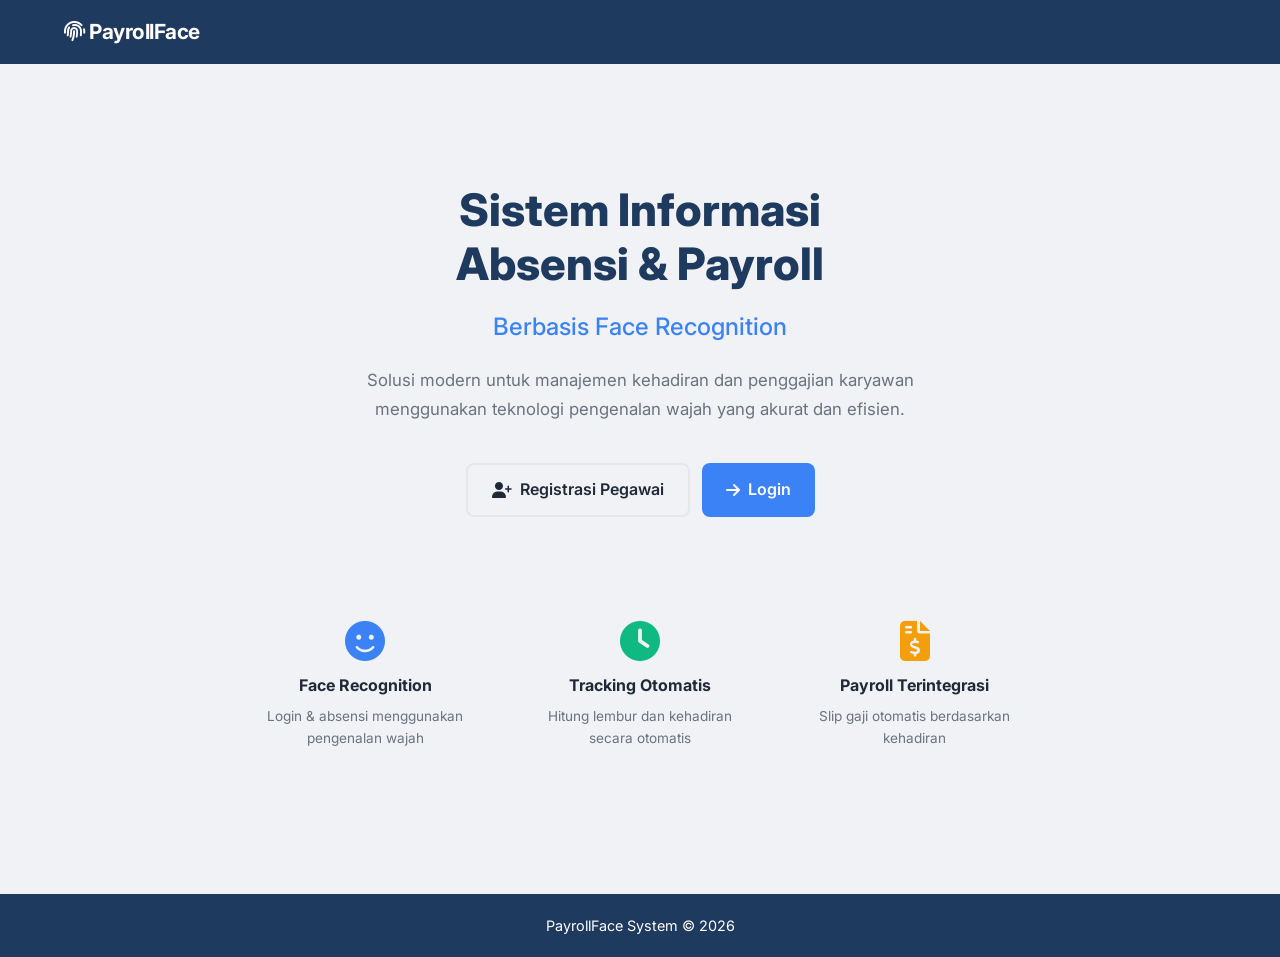
<file: index.html>
<!DOCTYPE html>
<html lang="id">
<head>
    <meta charset="UTF-8">
    <meta name="viewport" content="width=device-width, initial-scale=1.0">
    <title>PayrollFace - Sistem Absensi & Payroll</title>
    <link rel="stylesheet" href="style.css">
    <link rel="stylesheet" href="https://cdnjs.cloudflare.com/ajax/libs/font-awesome/6.5.0/css/all.min.css">
</head>
<body>
    <nav>
        <div style="font-size:1.3rem;font-weight:700;letter-spacing:-0.5px;">
            <i class="fas fa-fingerprint"></i> PayrollFace
        </div>
    </nav>

    <div class="container hero-section">
        <div style="max-width:700px;">
            <h1 style="font-size:2.8rem;font-weight:800;color:var(--primary);margin-bottom:16px;line-height:1.2;">
                Sistem Informasi<br>Absensi & Payroll
            </h1>
            <h2 style="font-size:1.5rem;font-weight:500;color:var(--secondary);margin-bottom:20px;">
                Berbasis Face Recognition
            </h2>
            <p style="font-size:1.05rem;color:var(--text-light);margin-bottom:40px;line-height:1.7;max-width:550px;margin-left:auto;margin-right:auto;">
                Solusi modern untuk manajemen kehadiran dan penggajian karyawan
                menggunakan teknologi pengenalan wajah yang akurat dan efisien.
            </p>
            <div style="display:flex;flex-wrap:wrap;gap:12px;justify-content:center;">
                <a href="registrasi.html" class="btn btn-outline btn-lg" style="border-width:2px;">
                    <i class="fas fa-user-plus"></i> Registrasi Pegawai
                </a>
                <a href="login.html" class="btn btn-primary btn-lg">
                    <i class="fas fa-arrow-right"></i> Login
                </a>
            </div>
        </div>

        <div style="display:grid;grid-template-columns:repeat(3,1fr);gap:24px;margin-top:80px;max-width:800px;">
            <div style="text-align:center;padding:24px;">
                <i class="fas fa-face-smile" style="font-size:2.5rem;color:var(--secondary);margin-bottom:12px;display:block;"></i>
                <h3 style="font-size:1rem;margin-bottom:8px;">Face Recognition</h3>
                <p style="font-size:0.85rem;color:var(--text-light);">Login & absensi menggunakan pengenalan wajah</p>
            </div>
            <div style="text-align:center;padding:24px;">
                <i class="fas fa-clock" style="font-size:2.5rem;color:var(--accent);margin-bottom:12px;display:block;"></i>
                <h3 style="font-size:1rem;margin-bottom:8px;">Tracking Otomatis</h3>
                <p style="font-size:0.85rem;color:var(--text-light);">Hitung lembur dan kehadiran secara otomatis</p>
            </div>
            <div style="text-align:center;padding:24px;">
                <i class="fas fa-file-invoice-dollar" style="font-size:2.5rem;color:var(--warning);margin-bottom:12px;display:block;"></i>
                <h3 style="font-size:1rem;margin-bottom:8px;">Payroll Terintegrasi</h3>
                <p style="font-size:0.85rem;color:var(--text-light);">Slip gaji otomatis berdasarkan kehadiran</p>
            </div>
        </div>
    </div>

    <footer style="background:var(--primary);color:white;padding:20px;text-align:center;font-size:0.9rem;">
        <p>PayrollFace System &copy; 2026</p>
    </footer>
</body>
</html>
</file>
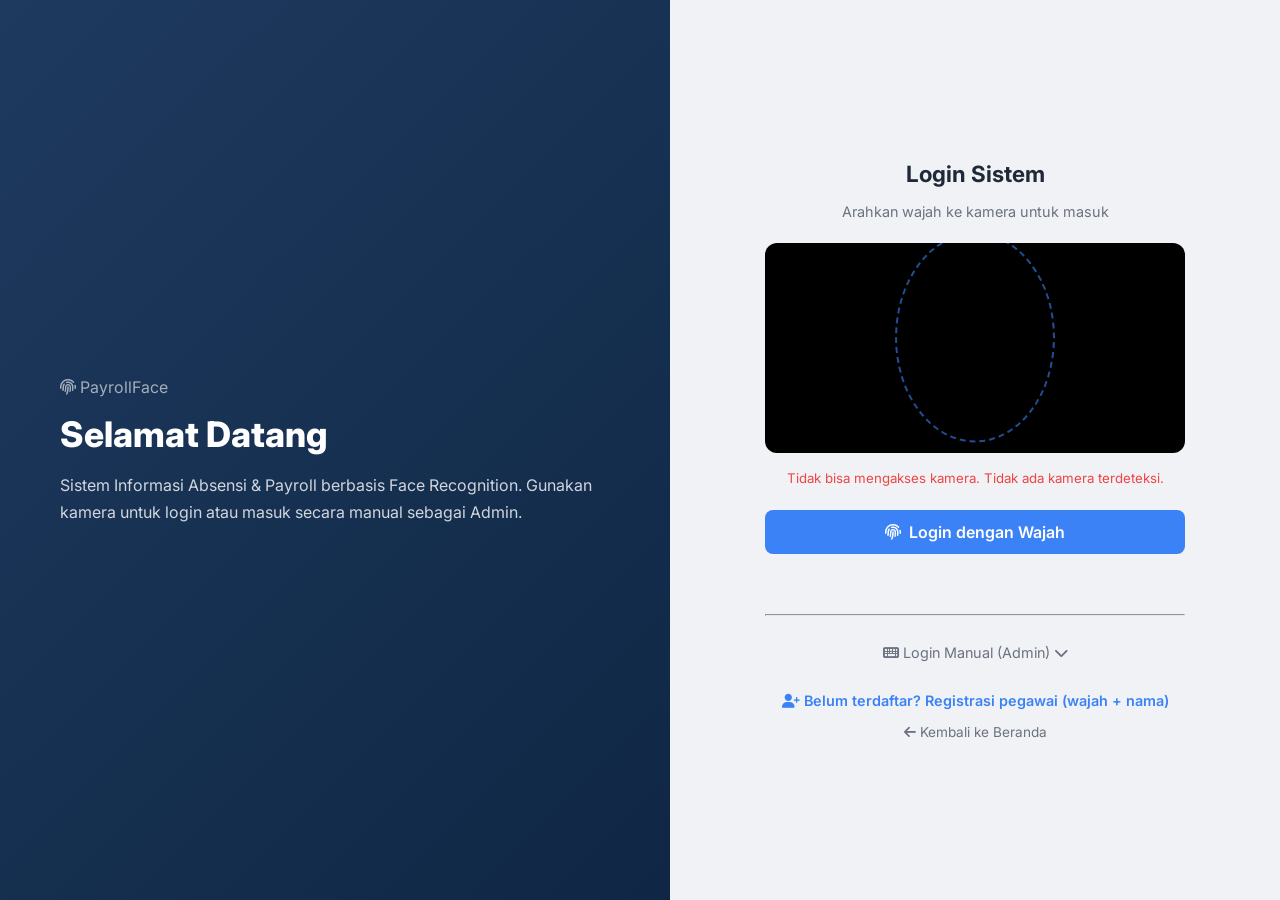
<file: dashboard.html>
<!DOCTYPE html>
<html lang="id">
<head>
    <meta charset="UTF-8">
    <meta name="viewport" content="width=device-width, initial-scale=1.0">
    <title>Dashboard Karyawan - PayrollFace</title>
    <link rel="stylesheet" href="style.css">
    <link rel="stylesheet" href="https://cdnjs.cloudflare.com/ajax/libs/font-awesome/6.5.0/css/all.min.css">
</head>
<body>
    <div class="app-container">
        <div class="sidebar-backdrop" id="sidebar-backdrop" onclick="closeSidebar()"></div>
        <aside class="sidebar" id="sidebar">
            <div class="sidebar-header">
                <div class="logo"><i class="fas fa-fingerprint"></i> PayrollFace</div>
                <div class="user-info" id="sidebar-user">Karyawan</div>
            </div>
            <nav class="sidebar-nav">
                <a data-section="attendance" class="active" onclick="showSection('attendance',this)"><i class="fas fa-camera"></i> Absensi</a>
                <a data-section="history" onclick="showSection('history',this)"><i class="fas fa-history"></i> Riwayat Kehadiran</a>
                <a data-section="leave" onclick="showSection('leave',this)"><i class="fas fa-calendar-alt"></i> Pengajuan Cuti</a>
                <a data-section="payslip" onclick="showSection('payslip',this)"><i class="fas fa-file-invoice-dollar"></i> Slip Gaji</a>
                <div class="nav-divider"></div>
                <a href="login.html" onclick="localStorage.clear()"><i class="fas fa-sign-out-alt"></i> Logout</a>
            </nav>
        </aside>

        <main class="main-content">
            <header class="top-bar">
                <div style="display:flex;align-items:center;gap:12px;">
                    <button class="mobile-toggle" onclick="toggleSidebar()"><i class="fas fa-bars"></i></button>
                    <h1 id="page-title">Absensi</h1>
                </div>
                <div class="user-badge"><i class="fas fa-user"></i> <span id="topbar-name">Karyawan</span></div>
            </header>

            <div class="content">
                <!-- ═══ ABSENSI ═══ -->
                <section id="section-attendance" class="section active">
                    <div class="card" style="max-width:600px;margin:0 auto;text-align:center;">
                        <div class="card-header" style="justify-content:center;"><h2><i class="fas fa-camera"></i> Presensi Biometrik</h2></div>
                        <div class="form-group" style="max-width:260px;margin:0 auto 16px;">
                            <select id="absensi-type"><option value="Masuk">Absensi Masuk</option><option value="Pulang">Absensi Pulang</option></select>
                        </div>
                        <div class="camera-container" style="margin:0 auto;"><video id="emp-video" autoplay muted playsinline></video><div class="face-frame"></div></div>
                        <p class="camera-hint" id="emp-cam-hint">Menghubungkan kamera...</p>
                        <button class="btn btn-primary btn-lg" style="margin-top:16px;" onclick="doAbsensi()"><i class="fas fa-fingerprint"></i> Verifikasi Wajah</button>
                        <p id="absensi-status" style="margin-top:14px;font-weight:600;min-height:24px;"></p>
                    </div>
                </section>

                <!-- ═══ RIWAYAT KEHADIRAN ═══ -->
                <section id="section-history" class="section">
                    <div class="card">
                        <div class="card-header"><h2><i class="fas fa-history"></i> Riwayat Kehadiran</h2></div>
                        <div id="history-user-info" style="margin-bottom:10px;"></div>
                        <p style="color:var(--text-light);font-size:0.82rem;margin-bottom:14px;">Jam kerja: <b>09:00</b> - <b>17:00</b> | Lembur per jam penuh setelah 17:00</p>
                        <div class="table-wrap">
                            <table>
                                <thead><tr><th>Tanggal</th><th>Foto Masuk</th><th>Foto Keluar</th><th>Masuk</th><th>Keluar</th><th>Lembur</th><th>Lokasi</th><th>Status</th><th>Ket.</th></tr></thead>
                                <tbody id="history-table-body"></tbody>
                            </table>
                        </div>
                    </div>
                </section>

                <!-- ═══ CUTI ═══ -->
                <section id="section-leave" class="section">
                    <div class="card">
                        <div class="card-header"><h2><i class="fas fa-calendar-alt"></i> Formulir Pengajuan Cuti</h2></div>
                        <div class="form-group"><label>Jenis Cuti</label><select id="jenis_cuti" onchange="toggleSurat()"><option value="Cuti Tahunan">Cuti Tahunan</option><option value="Cuti Sakit">Cuti Sakit</option><option value="Kepentingan Mendesak">Kepentingan Mendesak</option></select></div>
                        <div id="upload-section" class="form-group" style="display:none;background:#fef2f2;padding:14px;border-radius:8px;border:1px dashed var(--danger);"><label style="color:var(--danger);">Upload Surat Dokter (Wajib)</label><input type="file" id="surat_dokter" accept="image/*,application/pdf"></div>
                        <div class="form-group"><label>Tanggal Mulai</label><input type="date" id="tgl_mulai"></div>
                        <div class="form-group"><label>Alasan Cuti</label><textarea id="alasan" placeholder="Tuliskan alasan..."></textarea></div>
                        <button class="btn btn-primary btn-block" onclick="submitCuti()"><i class="fas fa-paper-plane"></i> Kirim Pengajuan</button>
                    </div>
                    <div class="card">
                        <div class="card-header"><h2><i class="fas fa-list-alt"></i> Riwayat Pengajuan</h2></div>
                        <div class="table-wrap">
                            <table><thead><tr><th>Tanggal</th><th>Jenis</th><th>Alasan</th><th>Lampiran</th><th>Status</th><th>Aksi</th></tr></thead><tbody id="my-leave-body"></tbody></table>
                        </div>
                    </div>
                </section>

                <!-- ═══ SLIP GAJI ═══ -->
                <section id="section-payslip" class="section">
                    <div class="card">
                        <div class="card-header">
                            <h2><i class="fas fa-file-invoice-dollar"></i> Slip Gaji Bulanan</h2>
                            <div style="display:flex;gap:8px;align-items:center;flex-wrap:wrap;">
                                <input type="month" id="payslip-month" style="width:auto;">
                                <button class="btn btn-primary btn-sm" onclick="loadPayslip()"><i class="fas fa-search"></i> Tampilkan</button>
                            </div>
                        </div>
                        <div id="payslip-content" style="color:var(--text-light);text-align:center;padding:30px 0;">Pilih bulan lalu klik <b>Tampilkan</b>.</div>
                        <div id="payslip-actions" style="display:none;margin-top:16px;gap:10px;flex-wrap:wrap;">
                            <button class="btn btn-primary no-print" onclick="window.print()"><i class="fas fa-print"></i> Cetak</button>
                            <button class="btn btn-outline no-print" onclick="openSlipPage()"><i class="fas fa-download"></i> Download / Halaman Cetak</button>
                        </div>
                    </div>
                </section>
            </div>
        </main>
    </div>

    <script src="camera.js"></script>
    <script src="blink-liveness.js"></script>
    <script>
        const user = JSON.parse(localStorage.getItem('payrollface_user') || 'null');
        if (!user || user.role !== 'karyawan') { window.location.href = 'login.html'; }
        document.getElementById('sidebar-user').textContent = user ? user.nama : '';
        document.getElementById('topbar-name').textContent = user ? user.nama : '';

        const now = new Date();
        document.getElementById('payslip-month').value = now.getFullYear() + '-' + String(now.getMonth() + 1).padStart(2, '0');

        const titles = { attendance: 'Absensi', history: 'Riwayat Kehadiran', leave: 'Pengajuan Cuti', payslip: 'Slip Gaji' };

        function toggleSidebar() { document.getElementById('sidebar').classList.toggle('open'); document.getElementById('sidebar-backdrop').classList.toggle('active'); }
        function closeSidebar() { document.getElementById('sidebar').classList.remove('open'); document.getElementById('sidebar-backdrop').classList.remove('active'); }

        function showSection(name, el) {
            stopCamera('emp-video');
            document.querySelectorAll('.section').forEach(s => s.classList.remove('active'));
            document.getElementById('section-' + name).classList.add('active');
            document.querySelectorAll('.sidebar-nav a[data-section]').forEach(a => a.classList.remove('active'));
            if (el) el.classList.add('active');
            document.getElementById('page-title').textContent = titles[name] || '';
            closeSidebar();

            if (name === 'attendance') initCamera('emp-video', 'emp-cam-hint');
            if (name === 'history') loadHistory();
            if (name === 'leave') loadMyLeaves();
            if (name === 'payslip') loadPayslip();
        }

        const rp = n => 'Rp ' + Number(n || 0).toLocaleString('id-ID');

        function locCell(lat, lng) {
            if (!lat && !lng) return '<span style="color:var(--grey);font-size:0.78rem;">-</span>';
            return '<a class="loc-link" href="https://www.google.com/maps?q=' + lat + ',' + lng + '" target="_blank"><i class="fas fa-map-marker-alt"></i> Lihat</a>';
        }

        function attachPreview(url) {
            if (!url) return '<span style="color:var(--grey);font-size:0.78rem;">-</span>';
            if (url.toLowerCase().endsWith('.pdf'))
                return '<a href="' + url + '" target="_blank" style="color:var(--secondary);font-size:0.78rem;"><i class="fas fa-file-pdf"></i> Lihat PDF</a>';
            return '<a href="' + url + '" target="_blank"><img src="' + url + '" style="max-width:80px;max-height:60px;border-radius:4px;border:1px solid var(--border);object-fit:cover;" alt="Surat"></a>';
        }

        function fotoCell(url) {
            if (!url) return '<span style="color:var(--grey);font-size:0.75rem;">-</span>';
            return '<img src="' + url + '" class="att-photo" onclick="window.open(\'' + url + '\',\'_blank\')" alt="Foto">';
        }

        function loadingRow(cols) { return '<tr class="loading-row"><td colspan="' + cols + '"><span class="spinner"></span> Memuat data...</td></tr>'; }

        // ─── ABSENSI ───
        async function doAbsensi() {
            const status = document.getElementById('absensi-status');
            const type = document.getElementById('absensi-type').value;
            const btn = document.querySelector('#section-attendance .btn-primary');
            status.innerHTML = '<span class="spinner"></span> Mengambil lokasi & verifikasi...'; status.style.color = '#3b82f6';
            btn.disabled = true;

            if (!isCameraReady('emp-video')) { alertCameraRequired(); status.textContent = 'Izin kamera diperlukan untuk absensi.'; status.style.color = '#ef4444'; btn.disabled = false; return; }
            try {
                await waitForBlinkOnce('emp-video', 'emp-cam-hint');
            } catch (e) {
                status.textContent = (e && e.message === 'timeout') ? 'Waktu verifikasi kedip habis. Coba lagi.' : ((e && e.message) || 'Verifikasi kedip gagal.');
                status.style.color = '#ef4444';
                if (typeof setHint === 'function') setHint('emp-cam-hint', 'Kamera aktif — posisikan wajah dalam bingkai.', '#10b981');
                btn.disabled = false;
                return;
            }
            if (typeof setHint === 'function') setHint('emp-cam-hint', 'Kamera aktif — posisikan wajah dalam bingkai.', '#10b981');
            const img = await getImageDataUrlAsync('emp-video');
            if (!img) { status.textContent = 'Kamera belum siap. Pastikan izin kamera aktif.'; status.style.color = '#ef4444'; btn.disabled = false; return; }
            let loc;
            try {
                loc = await getLocationRequired();
            } catch (e) {
                status.textContent = typeof geoErrorToMessage === 'function' ? geoErrorToMessage(e) : 'Izin lokasi wajib untuk absensi.';
                status.style.color = '#ef4444';
                btn.disabled = false;
                return;
            }

            try {
                const res = await fetch('/api/v1/verify-liveness', { method: 'POST', headers: { 'Content-Type': 'application/json' },
                    body: JSON.stringify({ image: img, type, user_id: user.id, latitude: loc.latitude, longitude: loc.longitude }) });
                const r = await res.json(); status.textContent = r.message; status.style.color = r.status === 'success' ? '#10b981' : '#ef4444';
            } catch (e) { status.textContent = 'Server offline!'; status.style.color = '#ef4444'; }
            btn.disabled = false;
        }

        // ─── RIWAYAT KEHADIRAN ───
        const JAM_IN = '09:00', JAM_OUT = '17:00';
        function toMin(t) { const p = t.split(':'); return parseInt(p[0]) * 60 + parseInt(p[1]); }
        function fmtDur(m) { const h = Math.floor(m / 60), mm = m % 60; return h > 0 ? (mm > 0 ? h + 'j ' + mm + 'm' : h + ' jam') : mm + ' menit'; }

        function keterangan(masuk, keluar) {
            const n = [];
            if (masuk) { const m = toMin(masuk), s = toMin(JAM_IN); n.push(m > s ? '<span style="color:#ef4444;">Terlambat ' + fmtDur(m - s) + '</span>' : '<span style="color:#10b981;">Tepat waktu</span>'); }
            if (keluar) { const k = toMin(keluar), s = toMin(JAM_OUT); if (k > s) n.push('<span style="color:#3b82f6;">Lembur ' + fmtDur(k - s) + '</span>'); else if (k < s) n.push('<span style="color:#f59e0b;">Pulang cepat ' + fmtDur(s - k) + '</span>'); }
            else n.push('<span style="color:var(--grey);">Belum pulang</span>');
            return n.join('<br>');
        }

        async function loadHistory() {
            const tbody = document.getElementById('history-table-body');
            const info = document.getElementById('history-user-info');
            tbody.innerHTML = loadingRow(9);
            try {
                const res = await fetch('/api/v1/employee/data/' + user.id); const data = await res.json();
                if (data.user) info.innerHTML = '<b>Nama:</b> ' + data.user.nama + ' | <b>NIP:</b> ' + (data.user.nip || data.user.nik || '-');
                if (!data.logs || data.logs.length === 0) { tbody.innerHTML = '<tr><td colspan="9" style="text-align:center;padding:24px;color:var(--text-light);">Belum ada data.</td></tr>'; return; }
                tbody.innerHTML = data.logs.map(l => '<tr><td>' + l.tanggal + '</td><td>' + fotoCell(l.foto_masuk) + '</td><td>' + fotoCell(l.foto_keluar) + '</td><td style="color:#10b981;font-weight:600;">' + (l.jam_masuk || '-') + '</td><td style="color:#f59e0b;font-weight:600;">' + (l.jam_keluar || '-') + '</td><td>' + ((l.overtime_hours || 0) > 0 ? '<span style="color:#3b82f6;font-weight:600;">' + l.overtime_hours + 'j</span>' : '-') + '</td><td>' + locCell(l.latitude, l.longitude) + '</td><td><span class="badge hadir">' + l.status + '</span></td><td>' + keterangan(l.jam_masuk, l.jam_keluar) + '</td></tr>').join('');
            } catch (e) { tbody.innerHTML = '<tr><td colspan="9" style="text-align:center;padding:24px;color:var(--danger);">Gagal memuat data.</td></tr>'; }
        }

        // ─── CUTI ───
        function toggleSurat() { document.getElementById('upload-section').style.display = document.getElementById('jenis_cuti').value === 'Cuti Sakit' ? 'block' : 'none'; }
        const toBase64 = file => new Promise((res, rej) => { const r = new FileReader(); r.readAsDataURL(file); r.onload = () => res(r.result); r.onerror = rej; });

        async function submitCuti() {
            const btn = document.querySelector('#section-leave .btn-primary.btn-block');
            const tgl = document.getElementById('tgl_mulai').value, als = document.getElementById('alasan').value, jenis = document.getElementById('jenis_cuti').value;
            if (!tgl || !als) { alert('Lengkapi tanggal dan alasan!'); return; }
            let attachment = null;
            if (jenis === 'Cuti Sakit') { const f = document.getElementById('surat_dokter'); if (f.files.length === 0) { alert('Wajib upload surat dokter!'); return; } attachment = await toBase64(f.files[0]); }
            btn.disabled = true; btn.innerHTML = '<span class="spinner"></span> Mengirim...';
            try {
                const res = await fetch('/api/v1/leave/request', { method: 'POST', headers: { 'Content-Type': 'application/json' }, body: JSON.stringify({ user_id: user.id, jenis, tanggal: tgl, alasan: als, attachment, actor_name: user.nama }) });
                const r = await res.json(); alert(r.message); if (r.status === 'success') loadMyLeaves();
            } catch (e) { alert('Server offline!'); }
            btn.disabled = false; btn.innerHTML = '<i class="fas fa-paper-plane"></i> Kirim Pengajuan';
        }

        async function loadMyLeaves() {
            const tbody = document.getElementById('my-leave-body');
            tbody.innerHTML = loadingRow(6);
            try {
                const res = await fetch('/api/v1/leave/my/' + user.id); const data = await res.json();
                if (!data.leaves || data.leaves.length === 0) { tbody.innerHTML = '<tr><td colspan="6" style="text-align:center;padding:24px;color:var(--text-light);">Belum ada pengajuan.</td></tr>'; return; }
                tbody.innerHTML = data.leaves.map(c => '<tr><td>' + c.tanggal + '</td><td>' + c.jenis_cuti + '</td><td><small>' + (c.alasan || '-') + '</small></td><td>' + attachPreview(c.attachment) + '</td><td><span class="badge ' + c.status.toLowerCase() + '">' + c.status + '</span></td><td>' + (c.status === 'Pending' ? '<button class="btn btn-danger btn-sm" onclick="cancelCuti(' + c.id + ')"><i class="fas fa-times"></i></button>' : '-') + '</td></tr>').join('');
            } catch (e) { tbody.innerHTML = '<tr><td colspan="6" style="text-align:center;padding:24px;color:var(--danger);">Gagal memuat data.</td></tr>'; }
        }

        async function cancelCuti(id) {
            if (!confirm('Yakin?')) return;
            try { await fetch('/api/v1/leave/cancel', { method: 'POST', headers: { 'Content-Type': 'application/json' }, body: JSON.stringify({ leave_id: id, actor_user_id: user.id, actor_name: user.nama }) }); loadMyLeaves(); } catch (e) { alert('Gagal.'); }
        }

        // ─── SLIP GAJI ───
        async function loadPayslip() {
            const month = document.getElementById('payslip-month').value;
            const el = document.getElementById('payslip-content');
            const actions = document.getElementById('payslip-actions');
            if (!month) { alert('Pilih bulan.'); return; }
            el.innerHTML = '<div style="text-align:center;padding:20px;"><span class="spinner"></span> Memuat data...</div>';
            try {
                const res = await fetch('/api/v1/payroll/' + user.id + '?month=' + month); const d = await res.json();
                if (!d.user) { el.innerHTML = '<p>Data tidak ditemukan.</p>'; actions.style.display = 'none'; return; }
                const nipShow = d.user.nip || d.user.nik || '-';
                const tnj = d.tunjangan_per_hari != null ? d.tunjangan_per_hari : d.user.tunjangan_per_hari;
                const otj = d.user.tarif_lembur_per_jam != null ? d.user.tarif_lembur_per_jam : d.user.overtime_rate;
                const tipeLbl = (d.user.tunjangan_tipe === 'supervisor') ? 'Supervisor' : 'Staff';
                const lemburNote = d.lembur_formula || '(gaji pokok ÷ 173) × 1,5';
                const ppnPct = (d.ppn_persen != null && !isNaN(Number(d.ppn_persen))) ? Number(d.ppn_persen) : 12;
                const ppnNote = d.ppn_formula || (ppnPct + '% × penghasilan bruto bulan');
                el.innerHTML = '<div id="slip-render" class="slip-inline"><div class="slip-inline-header"><h3>SLIP GAJI KARYAWAN</h3><p>Periode: ' + d.month + '</p></div><div class="slip-info-grid"><p><b>Nama:</b> ' + d.user.nama + '</p><p><b>NIP:</b> ' + nipShow + '</p><p><b>Tunjangan:</b> ' + tipeLbl + '</p><p><b>Hari Hadir:</b> ' + d.total_days + '</p><p><b>Jam Lembur:</b> ' + d.total_overtime_hours + '</p></div><p style="font-size:0.78rem;color:var(--text-light);margin-bottom:8px;">Lembur: <code>' + lemburNote + '</code>. PPN: <code>' + ppnNote + '</code> (diatur HR).</p><div class="slip-table-wrap"><table><thead><tr><th>Komponen</th><th style="text-align:right;">Jumlah</th></tr></thead><tbody><tr><td>Gaji Pokok</td><td style="text-align:right;">' + rp(d.gaji_pokok) + '</td></tr><tr><td>Tunjangan (' + d.total_days + 'hr &times; ' + rp(tnj) + ')</td><td style="text-align:right;">' + rp(d.tunjangan_total || d.daily_total) + '</td></tr><tr><td>Lembur (' + d.total_overtime_hours + 'j &times; ' + rp(otj) + ')</td><td style="text-align:right;">' + rp(d.overtime_total) + '</td></tr><tr><td><b>Penghasilan bruto (bulan)</b></td><td style="text-align:right;">' + rp(d.bruto_bulan) + '</td></tr><tr><td>PPN (' + ppnPct + '%)</td><td style="text-align:right;">&minus; ' + rp(d.potongan_ppn) + '</td></tr><tr style="font-weight:700;background:var(--light);"><td>Gaji bersih diterima</td><td style="text-align:right;color:var(--accent);font-size:1.05rem;">' + rp(d.gaji_bersih_setelah_pajak) + '</td></tr></tbody></table></div></div>';
                actions.style.display = 'flex';
            } catch (e) { el.innerHTML = '<p style="color:var(--danger);">Gagal memuat data.</p>'; actions.style.display = 'none'; }
        }

        function openSlipPage() {
            const month = document.getElementById('payslip-month').value;
            window.open('slip_gaji.html?user_id=' + user.id + '&month=' + month, '_blank');
        }

        // ─── INIT ───
        initCamera('emp-video', 'emp-cam-hint');
    </script>
</body>
</html>
</file>
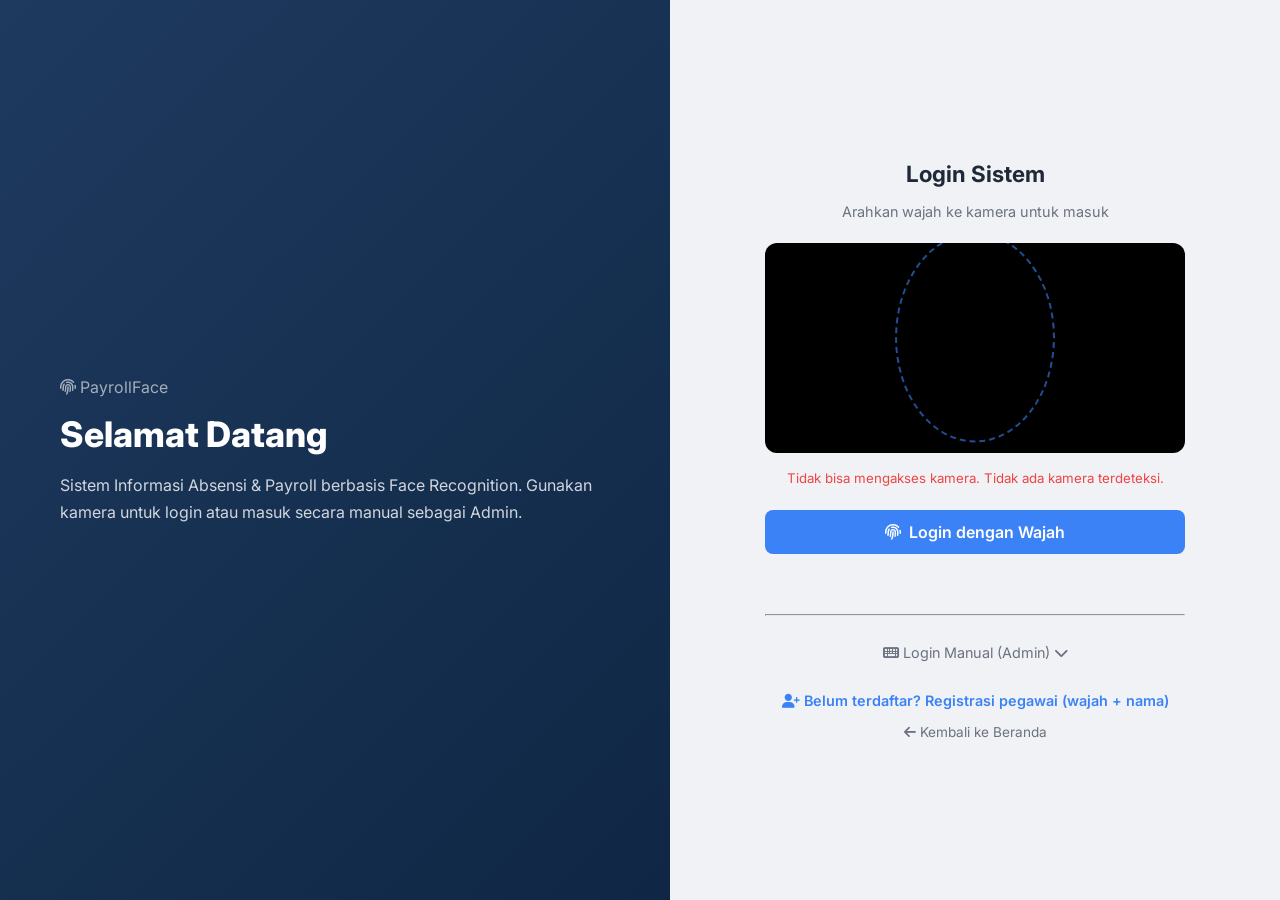
<file: login.html>
<!DOCTYPE html>
<html lang="id">
<head>
    <meta charset="UTF-8">
    <meta name="viewport" content="width=device-width, initial-scale=1.0">
    <title>Login - PayrollFace</title>
    <link rel="stylesheet" href="style.css">
    <link rel="stylesheet" href="https://cdnjs.cloudflare.com/ajax/libs/font-awesome/6.5.0/css/all.min.css">
</head>
<body>
    <div class="login-container">
        <div class="login-left">
            <div>
                <p style="font-size:1rem;opacity:0.6;margin-bottom:12px;"><i class="fas fa-fingerprint"></i> PayrollFace</p>
                <h1>Selamat Datang</h1>
                <p>Sistem Informasi Absensi & Payroll berbasis Face Recognition. Gunakan kamera untuk login atau masuk secara manual sebagai Admin.</p>
            </div>
        </div>

        <div class="login-right">
            <div class="login-box">
                <h2>Login Sistem</h2>
                <p class="subtitle">Arahkan wajah ke kamera untuk masuk</p>

                <div id="face-login-section">
                    <div class="camera-container" style="margin:0 auto;">
                        <video id="login-video" autoplay muted playsinline></video>
                        <div class="face-frame"></div>
                    </div>
                    <p class="camera-hint" id="login-hint">Menghubungkan kamera...</p>

                    <button class="btn btn-primary btn-lg btn-block" style="margin-top:20px;" onclick="loginFace()">
                        <i class="fas fa-fingerprint"></i> Login dengan Wajah
                    </button>
                    <p id="login-status" style="margin-top:12px;font-weight:600;min-height:24px;"></p>
                </div>

                <hr style="margin:24px 0;border-color:var(--border);">

                <a href="#" onclick="toggleManual();return false;" style="color:var(--text-light);font-size:0.9rem;text-decoration:none;">
                    <i class="fas fa-keyboard"></i> Login Manual (Admin) <i class="fas fa-chevron-down" id="manual-arrow"></i>
                </a>

                <div id="manual-login" style="display:none;margin-top:20px;text-align:left;">
                    <div class="form-group">
                        <label>NIP (Nomor Induk Pegawai)</label>
                        <input type="text" id="manual-nip" placeholder="Contoh: ADMIN001 atau SUPERUSER">
                    </div>
                    <div class="form-group">
                        <label>Password</label>
                        <input type="password" id="manual-password" placeholder="Masukkan password" onkeydown="if(event.key==='Enter')loginManual()">
                    </div>
                    <button class="btn btn-success btn-block" onclick="loginManual()">
                        <i class="fas fa-sign-in-alt"></i> Login
                    </button>
                    <p id="manual-status" style="margin-top:12px;font-weight:600;text-align:center;min-height:24px;"></p>
                </div>

                <div style="margin-top:24px;display:flex;flex-direction:column;gap:10px;">
                    <a href="registrasi.html" style="color:var(--secondary);text-decoration:none;font-size:0.9rem;font-weight:600;">
                        <i class="fas fa-user-plus"></i> Belum terdaftar? Registrasi pegawai (wajah + nama)
                    </a>
                    <a href="index.html" style="color:var(--text-light);text-decoration:none;font-size:0.85rem;">
                        <i class="fas fa-arrow-left"></i> Kembali ke Beranda
                    </a>
                </div>
            </div>
        </div>
    </div>

    <script src="camera.js"></script>
    <script src="blink-liveness.js"></script>
    <script>
        localStorage.removeItem('payrollface_user');
        initCamera('login-video', 'login-hint');

        function toggleManual() {
            const el = document.getElementById('manual-login');
            const arrow = document.getElementById('manual-arrow');
            const show = el.style.display === 'none';
            el.style.display = show ? 'block' : 'none';
            arrow.className = show ? 'fas fa-chevron-up' : 'fas fa-chevron-down';
        }

        async function loginFace() {
            const status = document.getElementById('login-status');
            status.textContent = 'Memverifikasi wajah...';
            status.style.color = '#3b82f6';

            if (!isCameraReady('login-video')) { alertCameraRequired(); status.textContent = 'Izin kamera diperlukan.'; status.style.color = '#ef4444'; return; }
            try {
                await waitForBlinkOnce('login-video', 'login-hint');
            } catch (e) {
                status.textContent = (e && e.message === 'timeout') ? 'Waktu verifikasi kedip habis. Coba lagi.' : ((e && e.message) || 'Verifikasi kedip gagal.');
                status.style.color = '#ef4444';
                if (typeof setHint === 'function') setHint('login-hint', 'Kamera aktif — posisikan wajah dalam bingkai.', '#10b981');
                return;
            }
            if (typeof setHint === 'function') setHint('login-hint', 'Kamera aktif — posisikan wajah dalam bingkai.', '#10b981');
            const img = await getImageDataUrlAsync('login-video');
            if (!img) { status.textContent = 'Kamera belum siap. Pastikan izin kamera aktif.'; status.style.color = '#ef4444'; return; }

            try {
                const res = await fetch('/api/v1/login/face', {
                    method: 'POST',
                    headers: { 'Content-Type': 'application/json' },
                    body: JSON.stringify({ image: img })
                });
                const r = await res.json();
                if (r.status === 'success') {
                    localStorage.setItem('payrollface_user', JSON.stringify(r.user));
                    status.textContent = 'Selamat datang, ' + r.user.nama + '!';
                    status.style.color = '#10b981';
                    setTimeout(() => {
                        window.location.href = r.user.role === 'admin' ? 'admin.html' : 'dashboard.html';
                    }, 800);
                } else {
                    status.textContent = r.message || 'Login gagal';
                    status.style.color = '#ef4444';
                }
            } catch (e) { status.textContent = 'Server offline!'; status.style.color = '#ef4444'; }
        }

        async function loginManual() {
            const nip = document.getElementById('manual-nip').value.trim();
            const pw = document.getElementById('manual-password').value;
            const status = document.getElementById('manual-status');
            if (!nip || !pw) { status.textContent = 'Masukkan NIP dan Password'; status.style.color = '#ef4444'; return; }

            try {
                const res = await fetch('/api/v1/login/manual', {
                    method: 'POST',
                    headers: { 'Content-Type': 'application/json' },
                    body: JSON.stringify({ nip, password: pw })
                });
                const r = await res.json();
                if (r.status === 'success') {
                    localStorage.setItem('payrollface_user', JSON.stringify(r.user));
                    status.textContent = 'Selamat datang, ' + r.user.nama + '!';
                    status.style.color = '#10b981';
                    setTimeout(() => {
                        window.location.href = r.user.role === 'admin' ? 'admin.html' : 'dashboard.html';
                    }, 800);
                } else {
                    status.textContent = r.message || 'Login gagal';
                    status.style.color = '#ef4444';
                }
            } catch (e) { status.textContent = 'Server offline!'; status.style.color = '#ef4444'; }
        }
    </script>
</body>
</html>
</file>
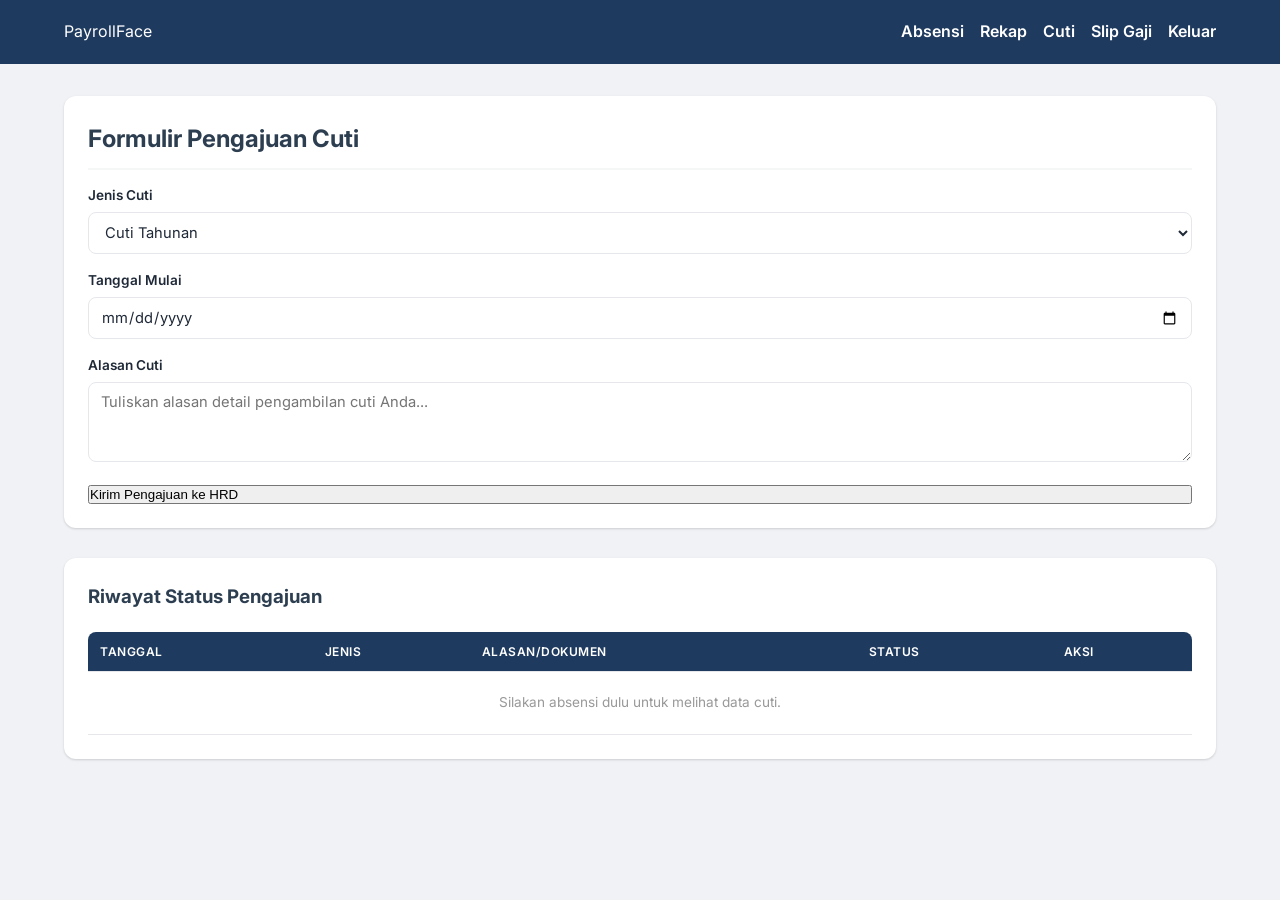
<file: pengajuan_cuti.html>
<!DOCTYPE html>
<html lang="id">
<head>
    <meta charset="UTF-8">
    <title>Pengajuan Cuti - PayrollFace</title>
    <link rel="stylesheet" href="style.css">
</head>
<body>
    <nav>
        <div class="logo">PayrollFace</div>
        <ul>
            <li><a href="dashboard.html">Absensi</a></li>
            <li><a href="rekap_kehadiran.html">Rekap</a></li>
            <li><a href="pengajuan_cuti.html">Cuti</a></li>
            <li id="menu-slip" class="nav-hidden"><a href="slip_gaji.html">Slip Gaji</a></li>
            <li><a href="index.html" onclick="localStorage.removeItem('hasAbsen')">Keluar</a></li>
        </ul>
    </nav>

    <div class="container">
        <div class="card">
            <h2 style="margin-bottom: 15px; color: #2c3e50; border-bottom: 2px solid #f4f7f6; padding-bottom: 10px;">
                Formulir Pengajuan Cuti
            </h2>
            <div id="cuti-user-info" style="margin-bottom:15px;color:#666;font-size:0.9rem;"></div>
            
            <div class="form-group">
                <label for="jenis_cuti">Jenis Cuti</label>
                <select id="jenis_cuti" onchange="toggleUploadSurat()">
                    <option value="Cuti Tahunan">Cuti Tahunan</option>
                    <option value="Cuti Sakit">Cuti Sakit</option>
                    <option value="Kepentingan Mendesak">Kepentingan Mendesak</option>
                </select>
            </div>

            <div id="upload-section" class="form-group" style="display: none; background: #fdf2f2; padding: 15px; border-radius: 8px; border: 1px dashed #e74c3c;">
                <label for="surat_dokter" style="color: #e74c3c;">Upload Surat Dokter (Wajib untuk Cuti Sakit)</label>
                <input type="file" id="surat_dokter" accept="image/*,application/pdf">
            </div>

            <div class="form-group">
                <label for="tgl_mulai">Tanggal Mulai</label>
                <input type="date" id="tgl_mulai">
            </div>

            <div class="form-group">
                <label for="alasan">Alasan Cuti</label>
                <textarea id="alasan" placeholder="Tuliskan alasan detail pengambilan cuti Anda..."></textarea>
            </div>

            <button class="btn-scan btn-block" onclick="submitCuti()">Kirim Pengajuan ke HRD</button>
        </div>

        <div class="card" style="margin-top: 30px;">
            <h3 style="margin-bottom: 20px; color: #2c3e50;">Riwayat Status Pengajuan</h3>
            <table>
                <thead>
                    <tr>
                        <th>Tanggal</th>
                        <th>Jenis</th>
                        <th>Alasan/Dokumen</th>
                        <th>Status</th>
                        <th>Aksi</th>
                    </tr>
                </thead>
                <tbody id="list-cuti"></tbody>
            </table>
        </div>
    </div>

    <script>
        function getUserId() {
            return localStorage.getItem('current_user_id');
        }

        function toggleUploadSurat() {
            const jenis = document.getElementById('jenis_cuti').value;
            const uploadSection = document.getElementById('upload-section');
            uploadSection.style.display = (jenis === 'Cuti Sakit') ? 'block' : 'none';
        }

        async function submitCuti() {
            const userId = getUserId();
            if (!userId) { alert("Silakan absensi dulu agar sistem mengenali Anda."); return; }

            const tgl = document.getElementById('tgl_mulai').value;
            const als = document.getElementById('alasan').value;
            const jenis = document.getElementById('jenis_cuti').value;
            const fileInput = document.getElementById('surat_dokter');
            let attachmentBase64 = null;

            if(!tgl || !als) {
                alert("Harap lengkapi tanggal dan alasan cuti!");
                return;
            }

            if (jenis === 'Cuti Sakit') {
                if (fileInput.files.length === 0) {
                    alert("Wajib mengunggah surat dokter!");
                    return;
                }
                attachmentBase64 = await toBase64(fileInput.files[0]);
            }

            try {
                const res = await fetch('/api/v1/leave/request', {
                    method: 'POST',
                    headers: { 'Content-Type': 'application/json' },
                    body: JSON.stringify({
                        user_id: userId,
                        jenis: jenis,
                        tanggal: tgl,
                        alasan: als,
                        attachment: attachmentBase64
                    })
                });
                const result = await res.json();
                alert(result.message);
                loadCutiSaya();
            } catch (error) {
                alert("Server Offline!");
            }
        }

        async function cancelCuti(id) {
            if(!confirm("Yakin ingin membatalkan pengajuan ini?")) return;

            try {
                await fetch('/api/v1/leave/cancel', {
                    method: 'POST',
                    headers: { 'Content-Type': 'application/json' },
                    body: JSON.stringify({ leave_id: id, actor_user_id: getUserId(), actor_name: '' })
                });
                alert("Pengajuan dibatalkan.");
                loadCutiSaya();
            } catch (error) {
                alert("Gagal menghubungi server.");
            }
        }

        const toBase64 = file => new Promise((resolve, reject) => {
            const reader = new FileReader();
            reader.readAsDataURL(file);
            reader.onload = () => resolve(reader.result);
            reader.onerror = error => reject(error);
        });

        async function loadCutiSaya() {
            const tbody = document.getElementById('list-cuti');
            const userId = getUserId();

            if (!userId) {
                tbody.innerHTML = '<tr><td colspan="5" style="text-align:center;padding:20px;color:#999;">Silakan absensi dulu untuk melihat data cuti.</td></tr>';
                return;
            }

            try {
                const res = await fetch(`/api/v1/leave/my/${userId}`);
                const data = await res.json();

                if (!data.leaves || data.leaves.length === 0) {
                    tbody.innerHTML = '<tr><td colspan="5" style="text-align:center;padding:20px;color:#999;">Belum ada pengajuan cuti.</td></tr>';
                    return;
                }

                tbody.innerHTML = data.leaves.map(c => `
                    <tr>
                        <td>${c.tanggal}</td>
                        <td>${c.jenis_cuti}</td>
                        <td>
                            <small>${c.alasan || '-'}</small><br>
                            ${c.attachment ? `<a href="${c.attachment}" target="_blank" style="color:var(--secondary);font-size:0.7rem;">📄 Lihat Surat</a>` : ''}
                        </td>
                        <td><span class="badge ${c.status.toLowerCase()}">${c.status}</span></td>
                        <td>
                            ${c.status === 'Pending' ? `<button class="btn-cancel" onclick="cancelCuti(${c.id})">Batalkan</button>` : '-'}
                        </td>
                    </tr>
                `).join('');
            } catch (e) {
                tbody.innerHTML = '<tr><td colspan="5" style="text-align:center;padding:20px;color:#e74c3c;">Gagal memuat data. Pastikan server berjalan.</td></tr>';
            }
        }

        async function loadUserInfo() {
            const userId = getUserId();
            if (!userId) return;
            try {
                const res = await fetch(`/api/v1/employee/data/${userId}`);
                const data = await res.json();
                if (data.user) {
                    document.getElementById('cuti-user-info').innerHTML =
                        `<b>Nama</b>: ${data.user.nama} &nbsp;|&nbsp; <b>NIP</b>: ${data.user.nip || data.user.nik || '-'}`;
                }
            } catch (e) {}
        }

        window.onload = () => { loadUserInfo(); loadCutiSaya(); };
    </script>
</body>
</html>
</file>
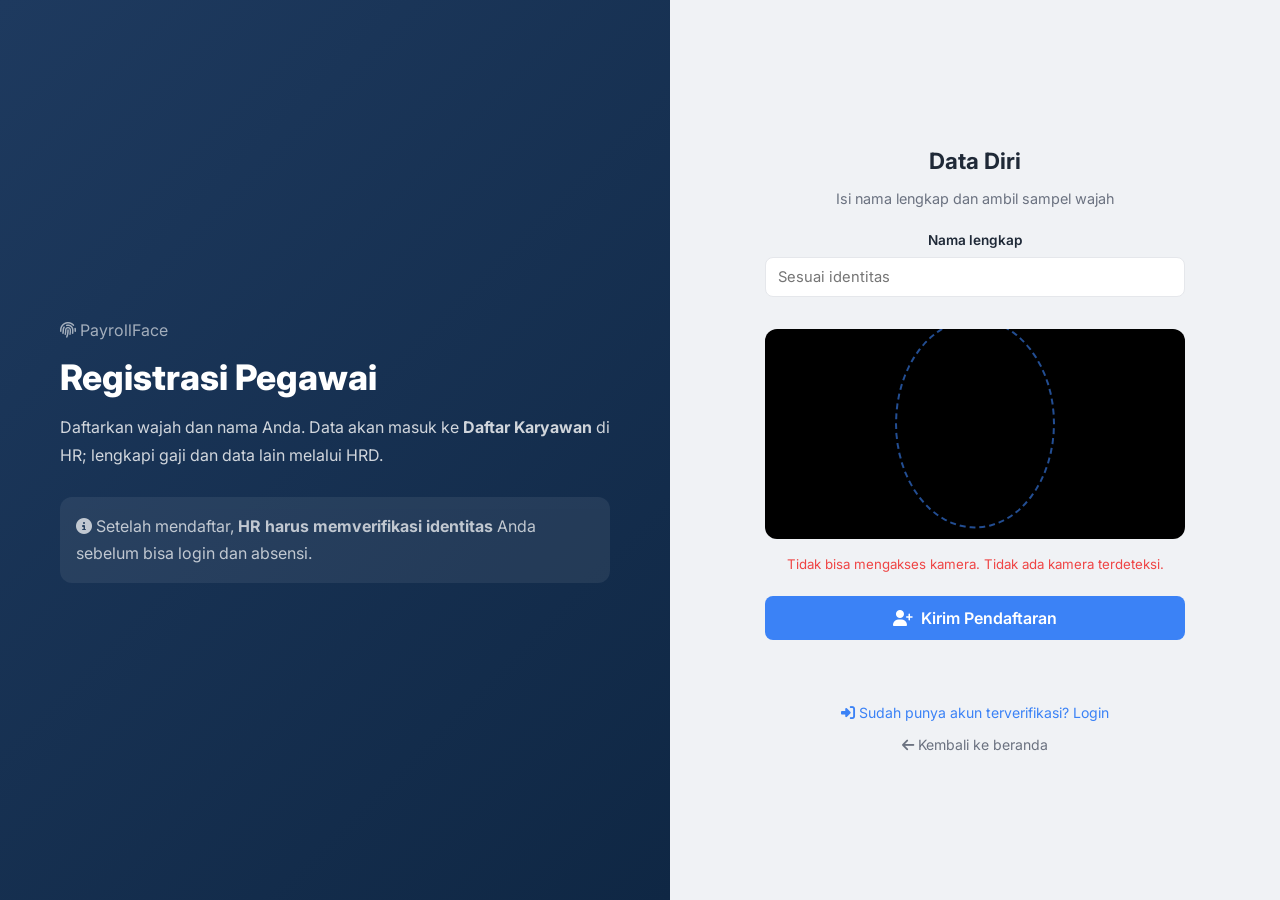
<file: registrasi.html>
<!DOCTYPE html>
<html lang="id">
<head>
    <meta charset="UTF-8">
    <meta name="viewport" content="width=device-width, initial-scale=1.0">
    <title>Registrasi Pegawai - PayrollFace</title>
    <link rel="stylesheet" href="style.css">
    <link rel="stylesheet" href="https://cdnjs.cloudflare.com/ajax/libs/font-awesome/6.5.0/css/all.min.css">
</head>
<body>
    <div class="login-container">
        <div class="login-left">
            <div>
                <p style="font-size:1rem;opacity:0.6;margin-bottom:12px;"><i class="fas fa-fingerprint"></i> PayrollFace</p>
                <h1>Registrasi Pegawai</h1>
                <p>Daftarkan wajah dan nama Anda. Data akan masuk ke <b>Daftar Karyawan</b> di HR; lengkapi gaji dan data lain melalui HRD.</p>
                <div style="margin-top:28px;padding:16px;background:rgba(255,255,255,0.08);border-radius:12px;font-size:0.88rem;opacity:0.9;">
                    <p><i class="fas fa-info-circle"></i> Setelah mendaftar, <b>HR harus memverifikasi identitas</b> Anda sebelum bisa login dan absensi.</p>
                </div>
            </div>
        </div>

        <div class="login-right">
            <div class="login-box">
                <h2>Data Diri</h2>
                <p class="subtitle">Isi nama lengkap dan ambil sampel wajah</p>

                <div class="form-group">
                    <label>Nama lengkap</label>
                    <input type="text" id="reg-nama" placeholder="Sesuai identitas" autocomplete="name">
                </div>

                <div class="camera-container" style="margin:16px auto 0;">
                    <video id="reg-video" autoplay muted playsinline></video>
                    <div class="face-frame"></div>
                </div>
                <p class="camera-hint" id="reg-hint">Menghubungkan kamera...</p>

                <button type="button" class="btn btn-primary btn-lg btn-block" style="margin-top:20px;" id="btn-reg-submit">
                    <i class="fas fa-user-plus"></i> Kirim Pendaftaran
                </button>
                <p id="reg-status" style="margin-top:14px;font-weight:600;min-height:24px;text-align:center;"></p>

                <div style="margin-top:24px;display:flex;flex-direction:column;gap:10px;font-size:0.88rem;">
                    <a href="login.html" style="color:var(--secondary);text-decoration:none;">
                        <i class="fas fa-sign-in-alt"></i> Sudah punya akun terverifikasi? Login
                    </a>
                    <a href="index.html" style="color:var(--text-light);text-decoration:none;">
                        <i class="fas fa-arrow-left"></i> Kembali ke beranda
                    </a>
                </div>
            </div>
        </div>
    </div>

    <script src="camera.js"></script>
    <script src="blink-liveness.js"></script>
    <script>
        initCamera('reg-video', 'reg-hint');

        document.getElementById('btn-reg-submit').onclick = async function() {
            const btn = this;
            const nama = document.getElementById('reg-nama').value.trim();
            const status = document.getElementById('reg-status');

            if (!nama) {
                status.textContent = 'Nama wajib diisi.';
                status.style.color = '#ef4444';
                return;
            }
            if (!isCameraReady('reg-video')) {
                alertCameraRequired();
                status.textContent = 'Izin kamera harus diaktifkan untuk mendaftarkan wajah.';
                status.style.color = '#ef4444';
                return;
            }

            btn.disabled = true;
            btn.innerHTML = '<span class="spinner"></span> Verifikasi kedip...';
            status.innerHTML = '<span style="color:#3b82f6;">Kedipkan mata sekali…</span>';
            try {
                await waitForBlinkOnce('reg-video', 'reg-hint');
            } catch (e) {
                status.textContent = (e && e.message === 'timeout') ? 'Waktu verifikasi kedip habis. Coba lagi.' : ((e && e.message) || 'Verifikasi kedip gagal.');
                status.style.color = '#ef4444';
                if (typeof setHint === 'function') setHint('reg-hint', 'Kamera aktif — posisikan wajah dalam bingkai.', '#10b981');
                btn.disabled = false;
                btn.innerHTML = '<i class="fas fa-user-plus"></i> Kirim Pendaftaran';
                return;
            }
            if (typeof setHint === 'function') setHint('reg-hint', 'Kamera aktif — posisikan wajah dalam bingkai.', '#10b981');

            const img = await getImageDataUrlAsync('reg-video');
            if (!img) {
                status.textContent = 'Kamera belum siap. Pastikan izin kamera aktif.';
                status.style.color = '#ef4444';
                btn.disabled = false;
                btn.innerHTML = '<i class="fas fa-user-plus"></i> Kirim Pendaftaran';
                return;
            }

            btn.disabled = true;
            btn.innerHTML = '<span class="spinner"></span> Mengirim...';
            status.innerHTML = '<span style="color:#3b82f6;">Memproses...</span>';

            try {
                const res = await fetch('/api/v1/employee/self-register', {
                    method: 'POST',
                    headers: { 'Content-Type': 'application/json' },
                    body: JSON.stringify({ nama, image: img })
                });
                const r = await res.json();
                status.textContent = r.message || '';
                status.style.color = r.status === 'success' ? '#10b981' : '#ef4444';
                if (r.status === 'success' && r.nip) {
                    status.textContent += ' NIP Anda: ' + r.nip;
                    document.getElementById('reg-nama').value = '';
                }
            } catch (e) {
                status.textContent = 'Gagal menghubungi server.';
                status.style.color = '#ef4444';
            }
            btn.disabled = false;
            btn.innerHTML = '<i class="fas fa-user-plus"></i> Kirim Pendaftaran';
        };
    </script>
</body>
</html>
</file>
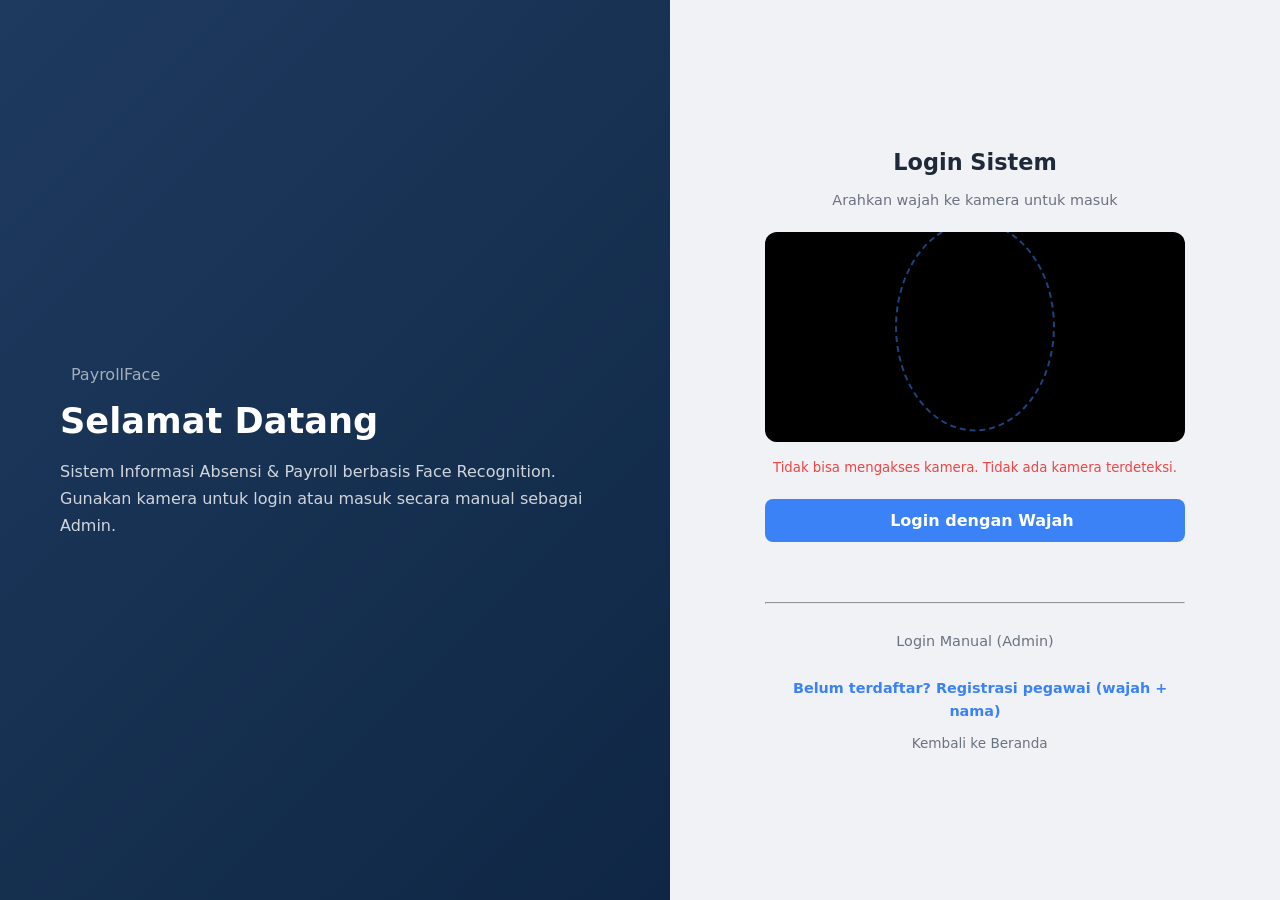
<file: rekap_kehadiran.html>
<!DOCTYPE html>
<html lang="id">
<head>
    <meta charset="UTF-8">
    <title>Rekap Kehadiran - PayrollFace</title>
    <link rel="stylesheet" href="style.css">
</head>
<body>
    <nav>
        <div class="logo">PayrollFace</div>
        <ul>
            <li><a href="dashboard.html">Absensi</a></li>
            <li><a href="rekap_kehadiran.html">Rekap</a></li>
            <li><a href="pengajuan_cuti.html">Cuti</a></li>
            <li id="menu-slip"><a href="slip_gaji.html">Slip Gaji</a></li>
            <li><a href="index.html">Keluar</a></li>
        </ul>
    </nav>

    <div class="container">
        <div class="card">
            <h2>Riwayat Kehadiran Anda</h2>
            <div id="user-info">Memuat data...</div>
            <p style="color:#666;font-size:0.9rem;">Jam kerja standar: <b>09:00</b> - <b>18:00</b></p>
            <table>
                <thead>
                    <tr><th>Tanggal</th><th>Jam Masuk</th><th>Jam Keluar</th><th>Status</th><th>Keterangan</th></tr>
                </thead>
                <tbody id="log-table-body"></tbody>
            </table>
        </div>
    </div>

    <script>
        const JAM_MASUK_STANDAR = "09:00:00";
        const JAM_PULANG_STANDAR = "18:00:00";

        function timeToMinutes(timeStr) {
            const parts = timeStr.split(':');
            return parseInt(parts[0]) * 60 + parseInt(parts[1]);
        }

        function formatDuration(totalMinutes) {
            const jam = Math.floor(totalMinutes / 60);
            const menit = totalMinutes % 60;
            if (jam > 0 && menit > 0) return `${jam} jam ${menit} menit`;
            if (jam > 0) return `${jam} jam`;
            return `${menit} menit`;
        }

        function getKeterangan(jamMasuk, jamKeluar) {
            const notes = [];
            const masukStandar = timeToMinutes(JAM_MASUK_STANDAR);
            const pulangStandar = timeToMinutes(JAM_PULANG_STANDAR);

            if (jamMasuk) {
                const masukActual = timeToMinutes(jamMasuk);
                if (masukActual > masukStandar) {
                    const telat = masukActual - masukStandar;
                    notes.push(`<span style="color:#e74c3c;">Terlambat ${formatDuration(telat)}</span>`);
                } else if (masukActual <= masukStandar) {
                    notes.push(`<span style="color:#27ae60;">Tepat waktu</span>`);
                }
            }

            if (jamKeluar) {
                const keluarActual = timeToMinutes(jamKeluar);
                if (keluarActual > pulangStandar) {
                    const lembur = keluarActual - pulangStandar;
                    notes.push(`<span style="color:#2980b9;">Lembur ${formatDuration(lembur)}</span>`);
                } else if (keluarActual < pulangStandar) {
                    const pulangCepat = pulangStandar - keluarActual;
                    notes.push(`<span style="color:#e67e22;">Pulang cepat ${formatDuration(pulangCepat)}</span>`);
                }
            } else {
                notes.push(`<span style="color:#95a5a6;">Belum absen pulang</span>`);
            }

            return notes.join('<br>');
        }

        async function loadLogs() {
            const userId = localStorage.getItem('current_user_id');
            if(!userId) {
                alert("Silakan login/absensi dulu!");
                window.location.href = 'dashboard.html';
                return;
            }

            try {
                const res = await fetch(`/api/v1/employee/data/${userId}`);
                const data = await res.json();

                if (!data.user) {
                    document.getElementById('user-info').innerText = 'Data karyawan tidak ditemukan.';
                    return;
                }

                document.getElementById('user-info').innerHTML = `
                    <p style="margin:4px 0;"><b>Nama</b>: ${data.user.nama}</p>
                    <p style="margin:4px 0;"><b>NIP</b>: ${data.user.nip || data.user.nik || '-'}</p>
                `;
                const tbody = document.getElementById('log-table-body');

                if (!data.logs || data.logs.length === 0) {
                    tbody.innerHTML = '<tr><td colspan="5" style="text-align:center;padding:20px;color:#999;">Belum ada data kehadiran.</td></tr>';
                    return;
                }

                tbody.innerHTML = data.logs.map(log => `
                    <tr>
                        <td>${log.tanggal}</td>
                        <td style="color: #27ae60; font-weight: bold;">${log.jam_masuk || '-'}</td>
                        <td style="color: #e67e22; font-weight: bold;">${log.jam_keluar || '-'}</td>
                        <td><span class="badge approved">${log.status}</span></td>
                        <td>${getKeterangan(log.jam_masuk, log.jam_keluar)}</td>
                    </tr>
                `).join('');
            } catch (e) {
                document.getElementById('user-info').innerText = 'Gagal memuat data. Pastikan server berjalan.';
            }
        }
        window.onload = loadLogs;
    </script>
</body>
</html>
</file>
<file: style.css>
@import url('https://fonts.googleapis.com/css2?family=Inter:wght@300;400;500;600;700;800&display=swap');

:root {
    --primary: #1e3a5f;
    --primary-light: #2a4d6e;
    --secondary: #3b82f6;
    --secondary-light: #60a5fa;
    --accent: #10b981;
    --accent-light: #34d399;
    --warning: #f59e0b;
    --danger: #ef4444;
    --grey: #6b7280;
    --light: #f0f2f5;
    --white: #ffffff;
    --text: #1f2937;
    --text-light: #6b7280;
    --border: #e5e7eb;
    --shadow: 0 1px 3px rgba(0,0,0,0.1), 0 1px 2px rgba(0,0,0,0.06);
    --shadow-lg: 0 10px 15px -3px rgba(0,0,0,0.1), 0 4px 6px -2px rgba(0,0,0,0.05);
    --radius: 12px;
    --sidebar-width: 260px;
}

* { box-sizing: border-box; margin: 0; padding: 0; }

body {
    font-family: 'Inter', 'Segoe UI', system-ui, -apple-system, sans-serif;
    background: var(--light);
    color: var(--text);
    line-height: 1.6;
    overflow-x: hidden;
}

/* ═══ APP LAYOUT ═══ */
.app-container { display: flex; min-height: 100vh; }

/* ═══ SIDEBAR ═══ */
.sidebar {
    width: var(--sidebar-width);
    background: linear-gradient(180deg, var(--primary) 0%, #162d4a 100%);
    color: white;
    position: fixed;
    top: 0; left: 0; bottom: 0;
    z-index: 200;
    display: flex;
    flex-direction: column;
    transition: transform 0.3s ease;
    overflow-y: auto;
}

.sidebar-header {
    padding: 24px 20px;
    border-bottom: 1px solid rgba(255,255,255,0.1);
    flex-shrink: 0;
}

.sidebar-header .logo {
    font-size: 1.25rem;
    font-weight: 700;
    letter-spacing: -0.5px;
    margin-bottom: 4px;
}

.sidebar-header .user-info {
    font-size: 0.85rem;
    opacity: 0.7;
    white-space: nowrap;
    overflow: hidden;
    text-overflow: ellipsis;
}

.sidebar-nav {
    flex: 1;
    padding: 12px 0;
    display: flex;
    flex-direction: column;
    height: auto;
    background: transparent;
    justify-content: flex-start;
    align-items: stretch;
}

.sidebar-nav a {
    display: flex;
    align-items: center;
    gap: 12px;
    padding: 11px 24px;
    color: rgba(255,255,255,0.7);
    text-decoration: none;
    font-size: 0.9rem;
    font-weight: 500;
    transition: all 0.2s;
    cursor: pointer;
    border-left: 3px solid transparent;
    white-space: nowrap;
}

.sidebar-nav a:hover {
    background: rgba(255,255,255,0.08);
    color: white;
}

.sidebar-nav a.active {
    background: rgba(255,255,255,0.12);
    color: white;
    border-left-color: var(--secondary);
}

.sidebar-nav a i { width: 20px; text-align: center; font-size: 1rem; flex-shrink: 0; }

.sidebar-nav .nav-divider {
    height: 1px;
    background: rgba(255,255,255,0.1);
    margin: 8px 20px;
}

/* Sidebar backdrop for mobile */
.sidebar-backdrop {
    display: none;
    position: fixed;
    top: 0; left: 0; right: 0; bottom: 0;
    background: rgba(0,0,0,0.5);
    z-index: 199;
    backdrop-filter: blur(2px);
}

.sidebar-backdrop.active { display: block; }

/* ═══ MAIN CONTENT ═══ */
.main-content {
    flex: 1;
    margin-left: var(--sidebar-width);
    display: flex;
    flex-direction: column;
    min-width: 0;
}

.top-bar {
    background: var(--white);
    padding: 14px 24px;
    border-bottom: 1px solid var(--border);
    display: flex;
    justify-content: space-between;
    align-items: center;
    position: sticky;
    top: 0;
    z-index: 50;
    gap: 12px;
    flex-wrap: wrap;
}

.top-bar h1 { font-size: 1.25rem; font-weight: 700; color: var(--text); white-space: nowrap; }

.top-bar .user-badge {
    display: flex;
    align-items: center;
    gap: 8px;
    padding: 6px 14px;
    background: var(--light);
    border-radius: 50px;
    font-size: 0.82rem;
    font-weight: 500;
    white-space: nowrap;
}

.content { padding: 24px; flex: 1; }

/* ═══ CARDS ═══ */
.card {
    background: var(--white);
    padding: 24px;
    border-radius: var(--radius);
    box-shadow: var(--shadow);
    margin-bottom: 20px;
}

.card-header {
    display: flex;
    justify-content: space-between;
    align-items: center;
    margin-bottom: 18px;
    padding-bottom: 14px;
    border-bottom: 1px solid var(--border);
    gap: 12px;
    flex-wrap: wrap;
}

.card-header h2 { font-size: 1.1rem; font-weight: 700; color: var(--text); display: flex; align-items: center; gap: 10px; }
.card-header h3 { font-size: 1rem; font-weight: 600; color: var(--text); }

/* ═══ FORMS ═══ */
.form-group { margin-bottom: 16px; }

.form-group label {
    display: block;
    font-size: 0.85rem;
    font-weight: 600;
    color: var(--text);
    margin-bottom: 5px;
}

input, select, textarea {
    width: 100%;
    max-width: 100%;
    min-width: 0;
    padding: 10px 12px;
    border: 1.5px solid var(--border);
    border-radius: 8px;
    font-size: 0.92rem;
    font-family: inherit;
    transition: border-color 0.2s, box-shadow 0.2s;
    background: var(--white);
    color: var(--text);
}

input:focus, select:focus, textarea:focus {
    outline: none;
    border-color: var(--secondary);
    box-shadow: 0 0 0 3px rgba(59, 130, 246, 0.15);
}

textarea { min-height: 80px; resize: vertical; }

/* ═══ BUTTONS ═══ */
.btn {
    display: inline-flex;
    align-items: center;
    justify-content: center;
    gap: 8px;
    padding: 10px 18px;
    border-radius: 8px;
    font-size: 0.9rem;
    font-weight: 600;
    font-family: inherit;
    cursor: pointer;
    border: none;
    transition: all 0.2s;
    text-decoration: none;
    white-space: nowrap;
}

.btn-primary { background: var(--secondary); color: white; }
.btn-primary:hover { background: #2563eb; }

.btn-success { background: var(--accent); color: white; }
.btn-success:hover { background: #059669; }

.btn-danger { background: var(--danger); color: white; }
.btn-danger:hover { background: #dc2626; }

.btn-warning { background: var(--warning); color: white; }
.btn-warning:hover { background: #d97706; }

.btn-outline { background: transparent; border: 1.5px solid var(--border); color: var(--text); }
.btn-outline:hover { background: var(--light); }

.btn-sm { padding: 6px 12px; font-size: 0.78rem; }
.btn-lg { padding: 12px 24px; font-size: 1rem; }
.btn-block { display: flex; width: 100%; }

/* ═══ TABLES ═══ */
.table-wrap { overflow-x: auto; -webkit-overflow-scrolling: touch; margin: 0 -4px; padding: 0 4px; }

table { width: 100%; border-collapse: collapse; min-width: 500px; }

th, td {
    padding: 10px 12px;
    text-align: left;
    border-bottom: 1px solid var(--border);
    font-size: 0.85rem;
}

th {
    background: var(--primary);
    color: white;
    font-weight: 600;
    font-size: 0.75rem;
    text-transform: uppercase;
    letter-spacing: 0.5px;
    white-space: nowrap;
}

th:first-child { border-radius: 8px 0 0 0; }
th:last-child { border-radius: 0 8px 0 0; }
tr:hover { background: rgba(59,130,246,0.03); }

/* ═══ BADGES ═══ */
.badge {
    display: inline-block;
    padding: 4px 10px;
    border-radius: 20px;
    font-size: 0.72rem;
    font-weight: 600;
    color: white;
    white-space: nowrap;
}
.badge.pending { background: var(--warning); }
.badge.approved, .badge.hadir { background: var(--accent); }
.badge.rejected { background: var(--danger); }
.badge.cancelled { background: var(--grey); }

/* ═══ CAMERA ═══ */
.camera-container {
    position: relative;
    display: inline-block;
    border-radius: var(--radius);
    overflow: hidden;
    background: #000;
    max-width: 480px;
    width: 100%;
}

.camera-container video {
    display: block;
    width: 100%;
    border-radius: var(--radius);
}

.face-frame {
    position: absolute;
    top: 50%;
    left: 50%;
    transform: translate(-50%, -55%);
    width: 160px;
    height: 210px;
    border: 2.5px dashed rgba(59,130,246,0.6);
    border-radius: 50%;
    pointer-events: none;
    animation: pulse-frame 2s ease-in-out infinite;
}

@keyframes pulse-frame {
    0%, 100% { border-color: rgba(59,130,246,0.5); }
    50% { border-color: rgba(59,130,246,1); }
}

.camera-hint {
    text-align: center;
    font-size: 0.83rem;
    margin-top: 8px;
    color: var(--text-light);
}

/* ═══ STATS GRID ═══ */
.stats-grid {
    display: grid;
    grid-template-columns: repeat(auto-fit, minmax(160px, 1fr));
    gap: 16px;
    margin-bottom: 20px;
}

.stat-card {
    background: var(--white);
    padding: 18px;
    border-radius: var(--radius);
    box-shadow: var(--shadow);
    text-align: center;
}

.stat-card .stat-icon { font-size: 1.4rem; margin-bottom: 6px; }
.stat-card .stat-value { font-size: 1.6rem; font-weight: 700; color: var(--secondary); }
.stat-card .stat-label { font-size: 0.78rem; color: var(--text-light); margin-top: 4px; }

/* ═══ GRID ═══ */
.grid-2 { display: grid; grid-template-columns: 1fr 1fr; gap: 20px; align-items: start; }

/* ═══ MODAL ═══ */
.modal-overlay {
    display: none;
    position: fixed;
    top: 0; left: 0; right: 0; bottom: 0;
    background: rgba(0,0,0,0.5);
    z-index: 1000;
    align-items: center;
    justify-content: center;
    backdrop-filter: blur(4px);
    padding: 20px;
}

.modal-overlay.active { display: flex; }

.modal-content {
    background: var(--white);
    padding: 28px;
    border-radius: var(--radius);
    width: 100%;
    max-width: 500px;
    box-shadow: var(--shadow-lg);
    max-height: 90vh;
    overflow-y: auto;
}

.modal-content h3 {
    font-size: 1.15rem;
    margin-bottom: 18px;
    color: var(--text);
    display: flex;
    align-items: center;
    gap: 10px;
}

/* ═══ HISTORY / AUDIT MODAL (admin) ═══ */
.modal-content.history-modal-panel {
    max-width: 640px;
    padding: 0;
    overflow: hidden;
    display: flex;
    flex-direction: column;
    max-height: min(88vh, 760px);
    border: 1px solid var(--border);
}

.history-modal-header {
    background: linear-gradient(135deg, var(--primary) 0%, #162d4a 100%);
    color: white;
    padding: 18px 20px 20px;
    display: flex;
    align-items: flex-start;
    justify-content: space-between;
    gap: 16px;
    flex-shrink: 0;
}

.history-modal-header .history-modal-title-wrap {
    min-width: 0;
}

.history-modal-header h3 {
    margin: 0;
    font-size: 1.08rem;
    font-weight: 600;
    color: white;
    display: flex;
    align-items: center;
    gap: 10px;
    line-height: 1.35;
}

.history-modal-header h3 i {
    opacity: 0.95;
    font-size: 1rem;
}

.history-modal-sub {
    font-size: 0.8rem;
    opacity: 0.88;
    margin-top: 6px;
    font-weight: 400;
    line-height: 1.4;
}

.history-modal-close {
    background: rgba(255, 255, 255, 0.14);
    border: none;
    color: white;
    width: 38px;
    height: 38px;
    border-radius: 10px;
    cursor: pointer;
    display: flex;
    align-items: center;
    justify-content: center;
    flex-shrink: 0;
    transition: background 0.2s;
    font-size: 1rem;
}

.history-modal-close:hover {
    background: rgba(255, 255, 255, 0.28);
}

#history-modal-body.history-modal-scroll {
    padding: 0;
    overflow-y: auto;
    overflow-x: auto;
    flex: 1;
    min-height: 100px;
    -webkit-overflow-scrolling: touch;
}

.history-table-wrap {
    padding: 16px 18px 18px;
}

table.history-table {
    width: 100%;
    border-collapse: separate;
    border-spacing: 0;
    font-size: 0.8125rem;
    border: 1px solid var(--border);
    border-radius: 10px;
    overflow: hidden;
}

.history-table thead th {
    background: var(--light);
    color: var(--text-light);
    font-weight: 600;
    text-transform: uppercase;
    letter-spacing: 0.04em;
    font-size: 0.68rem;
    padding: 11px 12px;
    border-bottom: 1px solid var(--border);
    text-align: left;
    white-space: nowrap;
}

.history-table tbody td {
    padding: 12px 12px;
    border-bottom: 1px solid var(--border);
    vertical-align: top;
    color: var(--text);
    line-height: 1.45;
}

.history-table tbody tr:last-child td {
    border-bottom: none;
}

.history-table tbody tr:hover td {
    background: rgba(59, 130, 246, 0.045);
}

.history-table .col-time {
    white-space: nowrap;
    color: var(--text);
    font-size: 0.78rem;
    font-variant-numeric: tabular-nums;
}

.history-table .col-actor {
    color: var(--text);
    font-weight: 500;
}

.history-table .col-actor.muted {
    color: var(--text-light);
    font-weight: 400;
    font-style: italic;
}

.history-table .col-detail {
    word-break: break-word;
    color: var(--text-light);
    font-size: 0.8rem;
}

.history-badge {
    display: inline-block;
    padding: 3px 9px;
    border-radius: 6px;
    font-size: 0.72rem;
    font-weight: 600;
    letter-spacing: 0.02em;
}

.history-badge--create { background: #dbeafe; color: #1e40af; }
.history-badge--update { background: #fef3c7; color: #92400e; }
.history-badge--delete { background: #fee2e2; color: #991b1b; }
.history-badge--hr_verify { background: #d1fae5; color: #047857; }
.history-badge--self_register { background: #e0e7ff; color: #3730a3; }
.history-badge--approve { background: #d1fae5; color: #047857; }
.history-badge--reject { background: #fee2e2; color: #991b1b; }
.history-badge--cancel { background: #f3f4f6; color: #4b5563; }
.history-badge--default { background: #f3f4f6; color: #374151; }

.history-loading {
    display: flex;
    flex-direction: column;
    align-items: center;
    justify-content: center;
    padding: 48px 24px;
    gap: 14px;
    color: var(--text-light);
    font-size: 0.9rem;
}

.history-empty {
    text-align: center;
    padding: 44px 28px 48px;
    color: var(--text-light);
}

.history-empty i {
    font-size: 2.25rem;
    opacity: 0.35;
    margin-bottom: 14px;
    display: block;
    color: var(--grey);
}

.history-empty p {
    font-size: 0.9rem;
    max-width: 280px;
    margin: 0 auto;
    line-height: 1.5;
}

.history-error {
    padding: 24px 20px;
    text-align: center;
    color: var(--danger);
    font-size: 0.9rem;
}

.history-modal-footer {
    padding: 14px 20px;
    border-top: 1px solid var(--border);
    background: var(--light);
    flex-shrink: 0;
}

.history-modal-footer .btn {
    width: 100%;
}

/* ═══ SECTION ═══ */
.section { display: none; }
.section.active { display: block; }

/* ═══ LOGIN PAGE ═══ */
.login-container { display: flex; min-height: 100vh; }

.login-left {
    flex: 1;
    background: linear-gradient(135deg, var(--primary) 0%, #0f2744 100%);
    color: white;
    display: flex;
    flex-direction: column;
    justify-content: center;
    padding: 60px;
}

.login-left h1 { font-size: 2.2rem; font-weight: 800; margin-bottom: 16px; line-height: 1.2; }
.login-left p { font-size: 1rem; opacity: 0.8; line-height: 1.7; }

.login-right {
    flex: 1;
    display: flex;
    align-items: center;
    justify-content: center;
    padding: 40px 30px;
    background: var(--light);
}

.login-box { width: 100%; max-width: 420px; text-align: center; }
.login-box h2 { font-size: 1.4rem; margin-bottom: 8px; }
.login-box .subtitle { color: var(--text-light); margin-bottom: 20px; font-size: 0.9rem; }

/* ═══ HERO / LANDING ═══ */
.hero-section {
    min-height: calc(100vh - 70px);
    display: flex;
    flex-direction: column;
    align-items: center;
    justify-content: center;
    text-align: center;
    padding: 40px 20px;
}

nav {
    background: var(--primary);
    color: white;
    padding: 0 5%;
    display: flex;
    justify-content: space-between;
    align-items: center;
    height: 64px;
}

nav ul { list-style: none; display: flex; gap: 16px; align-items: center; }
nav a { color: white; text-decoration: none; font-weight: 600; }

.container { padding: 2rem 5%; }

/* ═══ SEPARATOR ═══ */
.divider {
    border: none;
    border-top: 1px solid var(--border);
    margin: 20px 0;
}

/* ═══ LOCATION LINK ═══ */
.loc-link {
    color: var(--secondary);
    text-decoration: none;
    font-size: 0.78rem;
    font-weight: 500;
    display: inline-flex;
    align-items: center;
    gap: 4px;
}
.loc-link:hover { text-decoration: underline; }

/* ═══ LOADING SPINNER ═══ */
.loading-row td { text-align: center; padding: 30px !important; color: var(--text-light); }
.spinner {
    display: inline-block;
    width: 22px; height: 22px;
    border: 3px solid var(--border);
    border-top-color: var(--secondary);
    border-radius: 50%;
    animation: spin 0.7s linear infinite;
    vertical-align: middle;
    margin-right: 8px;
}
@keyframes spin { to { transform: rotate(360deg); } }

/* ═══ ATTENDANCE PHOTO ═══ */
.att-photo {
    width: 48px; height: 48px;
    border-radius: 6px;
    object-fit: cover;
    border: 1px solid var(--border);
    cursor: pointer;
    transition: transform 0.2s;
}
.att-photo:hover { transform: scale(1.8); z-index: 10; position: relative; }

/* ═══ INLINE PAYSLIP ═══ */
.slip-inline {
    border: 1.5px solid var(--border);
    border-radius: var(--radius);
    padding: 24px;
    margin-top: 8px;
    overflow: hidden;
}

.slip-inline-header {
    text-align: center;
    margin-bottom: 20px;
    padding-bottom: 14px;
    border-bottom: 2px solid var(--border);
}

.slip-inline-header h3 { color: var(--primary); font-size: 1.2rem; }
.slip-inline-header p { color: var(--text-light); font-size: 0.85rem; }

.slip-info-grid {
    display: grid;
    grid-template-columns: 1fr 1fr;
    gap: 8px;
    margin-bottom: 20px;
    font-size: 0.9rem;
}

.slip-table-wrap { overflow-x: auto; -webkit-overflow-scrolling: touch; }
.slip-table-wrap table { min-width: 320px; }

/* ═══ MOBILE TOGGLE ═══ */
.mobile-toggle {
    display: none;
    background: none;
    border: none;
    color: var(--text);
    font-size: 1.2rem;
    cursor: pointer;
    padding: 4px 8px;
    flex-shrink: 0;
}

/* ═══ PRINT ═══ */
@media print {
    .sidebar, .sidebar-backdrop, .top-bar, .no-print, nav { display: none !important; }
    .main-content { margin-left: 0 !important; }
    .content { padding: 0 !important; }
    .card { box-shadow: none !important; border: 1px solid #ddd; }
    body { background: white; }
}

/* ═══ RESPONSIVE: TABLET ═══ */
@media (max-width: 992px) {
    .grid-2 { grid-template-columns: 1fr; }
    .content { padding: 20px; }
}

/* ═══ RESPONSIVE: MOBILE ═══ */
@media (max-width: 768px) {
    .sidebar {
        transform: translateX(-100%);
        width: 260px;
    }
    .sidebar.open { transform: translateX(0); }

    .main-content { margin-left: 0; }

    .mobile-toggle { display: block !important; }

    .top-bar { padding: 12px 16px; }
    .top-bar h1 { font-size: 1.1rem; }

    .content { padding: 14px; overflow-x: hidden; }

    .card { padding: 16px; overflow: hidden; }
    .card-header { flex-direction: column; align-items: flex-start; gap: 8px; }
    .card-header h2 { font-size: 1rem; }

    .form-group { overflow: hidden; }

    .login-container { flex-direction: column; }
    .login-left { padding: 30px 24px; min-height: auto; }
    .login-left h1 { font-size: 1.6rem; }
    .login-right { padding: 24px 20px; }

    .hero-section { padding: 30px 16px; }
    .hero-section h1 { font-size: 1.8rem !important; }
    .hero-section h2 { font-size: 1.1rem !important; }

    .stats-grid { grid-template-columns: 1fr 1fr; gap: 12px; }
    .stat-card .stat-value { font-size: 1.3rem; }

    .camera-container { max-width: 320px; }
    .camera-container video { max-height: 240px; object-fit: cover; }
    .face-frame { width: 110px; height: 145px; border-width: 2px; }

    .slip-inline { padding: 16px; }
    .slip-info-grid { grid-template-columns: 1fr; font-size: 0.85rem; }
    .slip-inline-header h3 { font-size: 1.05rem; }

    .btn-lg { padding: 12px 20px; font-size: 0.92rem; }

    .modal-content { padding: 20px; }

    th, td { padding: 8px 8px; font-size: 0.78rem; }
}

/* ═══ RESPONSIVE: SMALL PHONE ═══ */
@media (max-width: 480px) {
    .top-bar .user-badge { display: none; }
    .card { padding: 12px; }
    .content { padding: 10px; }
    .stats-grid { grid-template-columns: 1fr; }
    .login-left { padding: 24px 18px; }
    .login-left h1 { font-size: 1.4rem; }

    .camera-container { max-width: 280px; }
    .camera-container video { max-height: 210px; }
    .face-frame { width: 95px; height: 125px; }

    .slip-inline { padding: 12px; }
    .slip-info-grid { gap: 4px; font-size: 0.82rem; }

    th, td { padding: 6px 6px; font-size: 0.75rem; }
}
</file>
